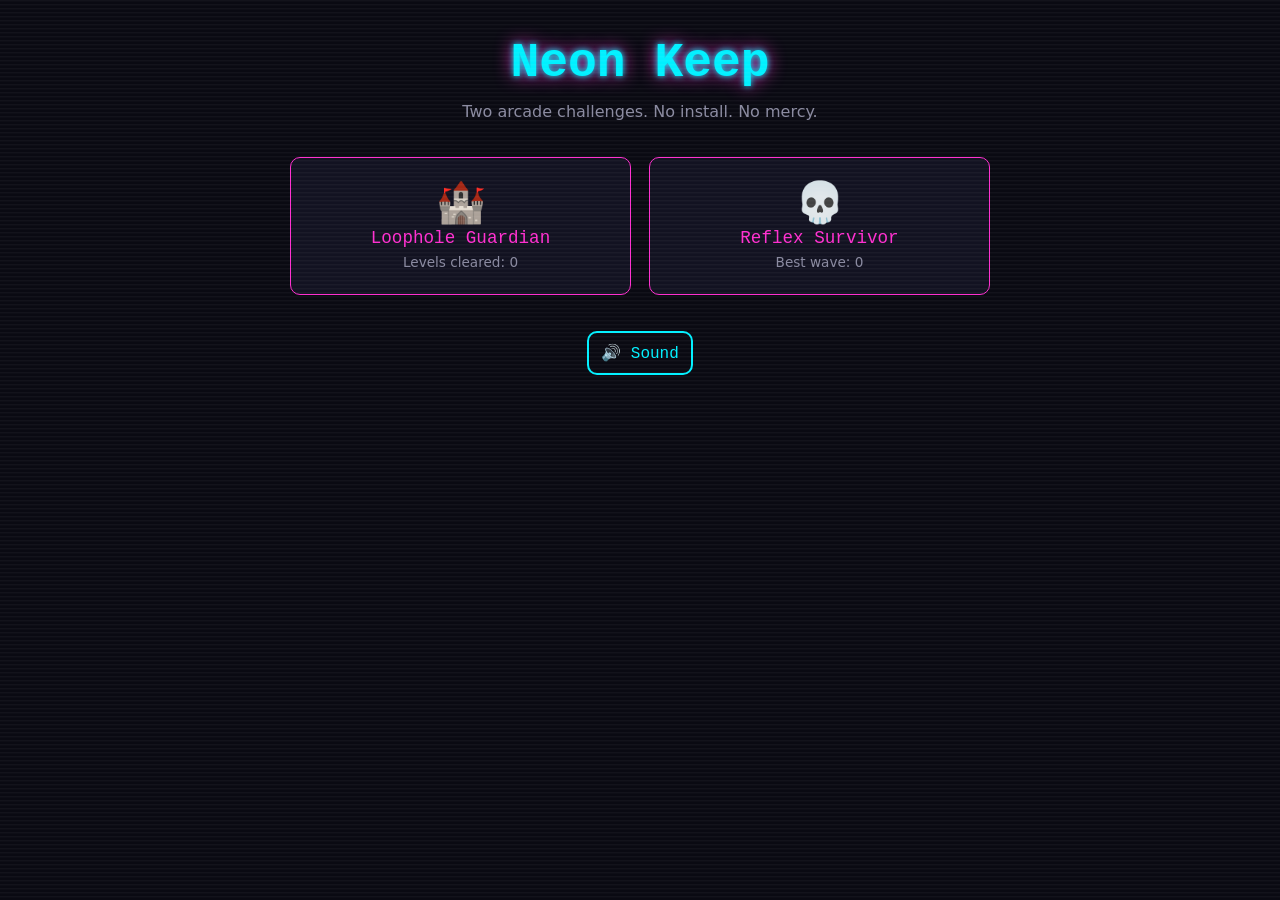
<file: index.html>
<!doctype html>
<html lang="en">
<head>
  <meta charset="utf-8">
  <meta name="viewport" content="width=device-width, initial-scale=1">
  <title>Neon Keep</title>
  <meta name="description" content="Two neon arcade challenges. No install, no signup, no mercy. Play free in your browser.">
  <meta property="og:title" content="Neon Keep">
  <meta property="og:description" content="Two neon arcade challenges. No install, no signup, no mercy.">
  <meta property="og:type" content="website">
  <meta name="twitter:card" content="summary">
  <meta name="twitter:title" content="Neon Keep">
  <meta name="twitter:description" content="Two neon arcade challenges. No install, no signup, no mercy.">
  <link rel="stylesheet" href="shared/theme.css">
  <style>
    body {
      display: flex;
      flex-direction: column;
      align-items: center;
      min-height: 100vh;
      box-sizing: border-box;
      padding: calc(var(--nk-space) * 3) var(--nk-space);
      text-align: center;
    }
    .nk-tagline {
      color: var(--nk-muted);
      font-family: var(--nk-font-body);
      margin: var(--nk-space) 0 calc(var(--nk-space) * 3);
    }
    .nk-tiles {
      display: grid;
      grid-template-columns: repeat(auto-fit, minmax(220px, 1fr));
      gap: calc(var(--nk-space) * 1.5);
      width: 100%;
      max-width: 700px;
    }
    .nk-tile {
      display: flex;
      flex-direction: column;
      align-items: center;
      gap: calc(var(--nk-space) / 2);
      text-decoration: none;
      color: var(--nk-text);
      padding: calc(var(--nk-space) * 2) var(--nk-space);
    }
    .nk-tile:hover,
    .nk-tile:focus-visible {
      box-shadow: 0 0 6px var(--nk-neon-2), 0 0 18px var(--nk-neon-2);
      outline: none;
    }
    .nk-tile-emoji {
      font-size: 2.5rem;
      line-height: 1;
    }
    .nk-tile-name {
      font-family: var(--nk-font-display);
      color: var(--nk-neon-2);
      font-size: 1.1rem;
    }
    .nk-tile-score {
      color: var(--nk-muted);
      font-size: 0.85rem;
    }
    #nk-mute-toggle {
      margin-top: calc(var(--nk-space) * 3);
    }
  </style>
</head>
<body>
  <div class="nk-crt" aria-hidden="true"></div>
  <header>
    <h1 class="nk-title">Neon Keep</h1>
    <p class="nk-tagline">Two arcade challenges. No install. No mercy.</p>
  </header>
  <main class="nk-tiles">
    <a class="nk-panel nk-tile" href="games/guardian/index.html">
      <span class="nk-tile-emoji" aria-hidden="true">🏰</span>
      <span class="nk-tile-name">Loophole Guardian</span>
      <span class="nk-tile-score" id="nk-guardian-score">Levels cleared: 0</span>
    </a>
    <a class="nk-panel nk-tile" href="games/survivor/index.html">
      <span class="nk-tile-emoji" aria-hidden="true">💀</span>
      <span class="nk-tile-name">Reflex Survivor</span>
      <span class="nk-tile-score" id="nk-survivor-score">Best wave: 0</span>
    </a>
  </main>
  <button class="nk-btn" id="nk-mute-toggle" type="button" aria-pressed="false">🔊 Sound</button>

  <script src="shared/store.js"></script>
  <script src="shared/audio.js"></script>
  <script src="shared/juice.js"></script>
  <script>
    (function () {
      'use strict';

      var guardianScoreEl = document.getElementById('nk-guardian-score');
      var survivorScoreEl = document.getElementById('nk-survivor-score');
      var muteBtn = document.getElementById('nk-mute-toggle');
      var tiles = document.querySelectorAll('.nk-tile');

      function renderScores() {
        var levelsCleared = NK.store.get('guardian.levelsCleared', 0);
        var highWave = NK.store.get('survivor.highWave', 0);
        guardianScoreEl.textContent = 'Levels cleared: ' + levelsCleared;
        survivorScoreEl.textContent = 'Best wave: ' + highWave;
      }

      // Fire on pointerdown, not click: a tile navigates away in the same
      // gesture, and on click the blip races document unload and is usually
      // cut off. pointerdown lands earlier and adds no latency.
      for (var i = 0; i < tiles.length; i++) {
        tiles[i].addEventListener('pointerdown', function () {
          NK.audio.init();
          NK.audio.play('click');
        });
      }

      // NK.audio.bindMuteButton renders the label from the persisted
      // isMuted() state and calls setMuted() on click; see shared/audio.js.
      NK.audio.bindMuteButton(muteBtn);

      renderScores();
    })();
  </script>
</body>
</html>
</file>
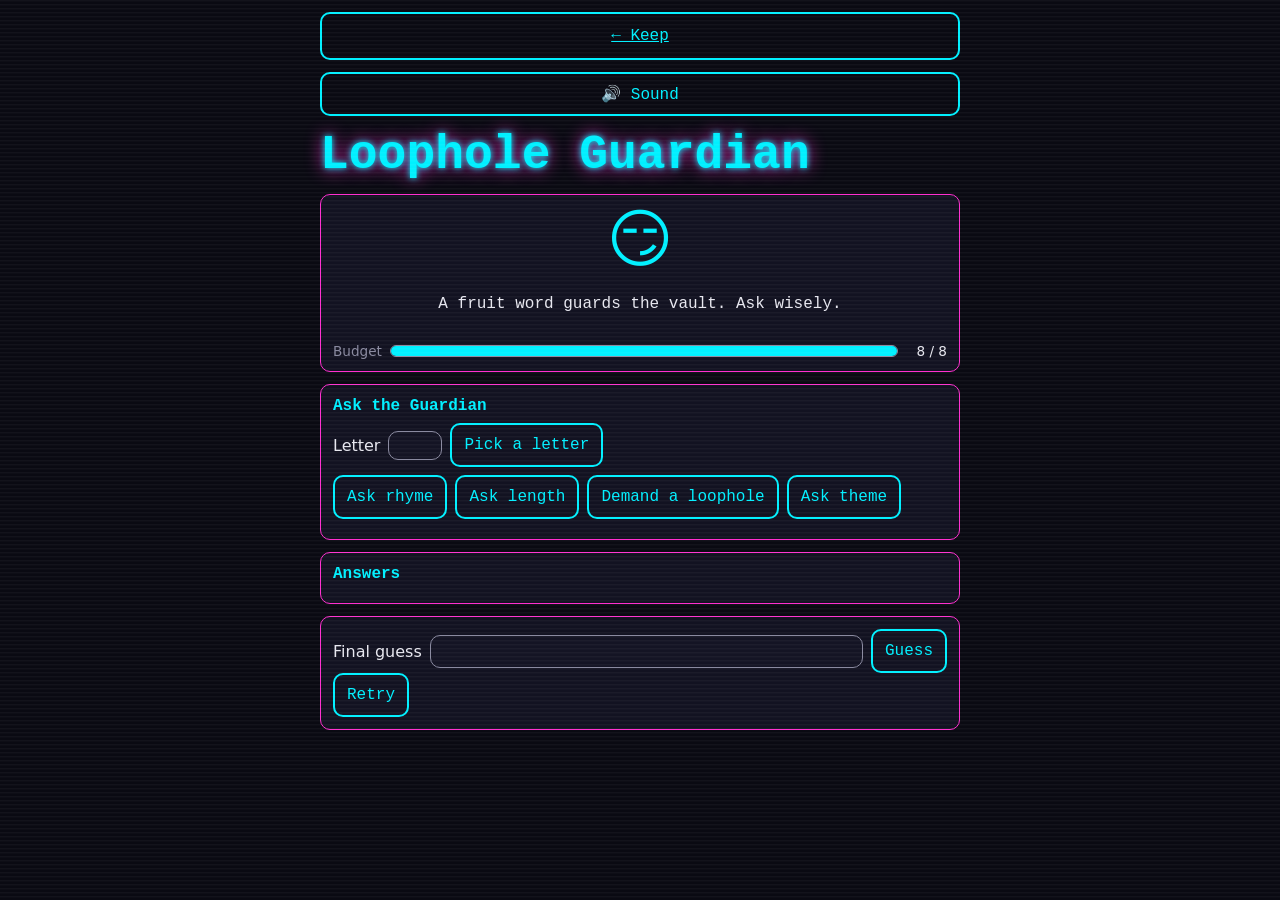
<file: games/guardian/index.html>
<!doctype html>
<html lang="en">
<head>
  <meta charset="utf-8">
  <meta name="viewport" content="width=device-width, initial-scale=1">
  <title>Loophole Guardian — Neon Keep</title>
  <link rel="stylesheet" href="../../shared/theme.css">
  <link rel="stylesheet" href="guardian.css">
</head>
<body>
  <div class="nk-crt" aria-hidden="true"></div>
  <main class="guardian-main">
    <a class="nk-btn" href="../../index.html">&larr; Keep</a>
    <button class="nk-btn" id="nk-mute-toggle" type="button" aria-pressed="false">🔊 Sound</button>
    <h1 class="nk-title">Loophole Guardian</h1>

    <section class="nk-panel guardian-stage">
      <div id="gargoyle" class="gargoyle" data-mood="smug" aria-hidden="true">&#128527;</div>
      <p id="snark" class="snark" aria-live="polite"></p>
      <div class="budget-meter">
        <span class="budget-label">Budget</span>
        <div class="budget-bar"><div id="budget-fill" class="budget-fill"></div></div>
        <span id="budget-count" class="budget-count"></span>
      </div>
    </section>

    <section class="nk-panel guardian-menu" aria-label="Questions">
      <h2>Ask the Guardian</h2>
      <div class="menu-row">
        <label for="letter-input">Letter</label>
        <input id="letter-input" maxlength="1" type="text" autocomplete="off">
        <button id="btn-letter" class="nk-btn" type="button">Pick a letter</button>
      </div>
      <div class="menu-row">
        <button id="btn-rhyme" class="nk-btn" type="button">Ask rhyme</button>
        <button id="btn-length" class="nk-btn" type="button">Ask length</button>
        <button id="btn-taunt" class="nk-btn" type="button">Demand a loophole</button>
        <button id="btn-theme" class="nk-btn" type="button">Ask theme</button>
      </div>
    </section>

    <section class="nk-panel guardian-log" aria-label="Answers">
      <h2>Answers</h2>
      <ul id="log-list" aria-live="polite" aria-atomic="false" class="log-list"></ul>
    </section>

    <section class="nk-panel guardian-guess">
      <form id="guess-form">
        <label for="guess-input">Final guess</label>
        <input id="guess-input" type="text" autocomplete="off">
        <button class="nk-btn" type="submit">Guess</button>
      </form>
      <button id="btn-retry" class="nk-btn" type="button" hidden>Retry</button>
    </section>
  </main>
  <script src="../../shared/store.js"></script>
  <script src="../../shared/audio.js"></script>
  <script src="../../shared/juice.js"></script>
  <script src="words.js"></script>
  <script src="guardian-logic.js"></script>
  <script src="guardian.js"></script>
</body>
</html>
</file>
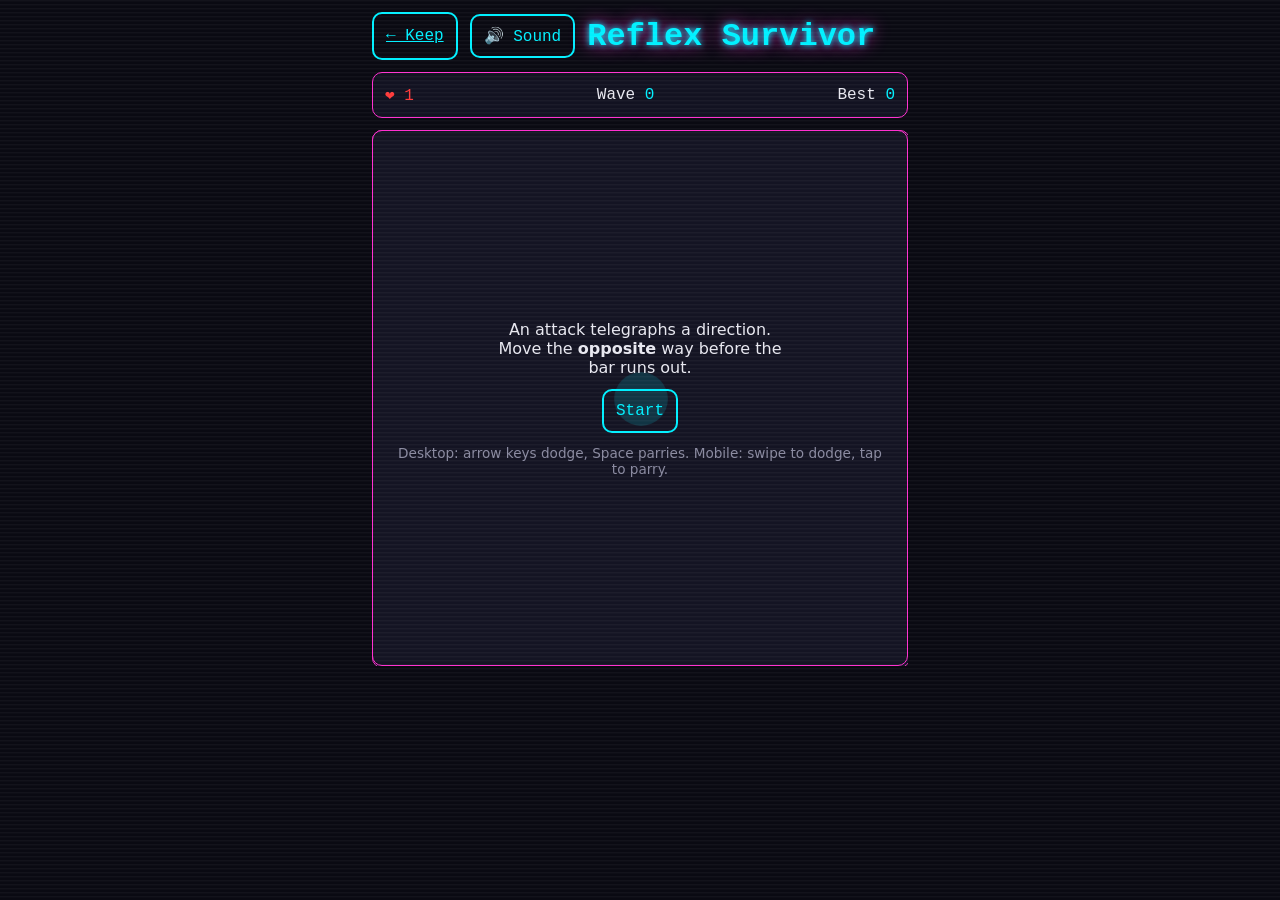
<file: games/survivor/index.html>
<!doctype html>
<html lang="en">
<head>
  <meta charset="utf-8">
  <meta name="viewport" content="width=device-width, initial-scale=1">
  <title>Reflex Survivor — Neon Keep</title>
  <link rel="stylesheet" href="../../shared/theme.css">
  <link rel="stylesheet" href="survivor.css">
</head>
<body>
  <div class="nk-crt" aria-hidden="true"></div>
  <main class="survivor-main">
    <div class="survivor-topbar">
      <a class="nk-btn" href="../../index.html">&larr; Keep</a>
      <button class="nk-btn" id="nk-mute-toggle" type="button" aria-pressed="false">🔊 Sound</button>
      <h1 class="nk-title survivor-title">Reflex Survivor</h1>
    </div>

    <div class="survivor-hud nk-panel" aria-live="polite">
      <span class="survivor-hp" id="survivor-hp" aria-label="hit points">❤️ 1</span>
      <span class="survivor-wave">Wave <span id="survivor-wave">0</span></span>
      <span class="survivor-best">Best <span id="survivor-best">0</span></span>
    </div>

    <div class="survivor-stage">
      <canvas id="survivor-canvas" class="survivor-canvas" width="480" height="480"
              role="img"
              aria-label="Reflex Survivor play area. Attacks telegraph from a direction; dodge away with the arrow keys or a swipe, or parry with Space or a tap.">
        Reflex Survivor needs a browser that can draw to a canvas.
      </canvas>

      <div class="survivor-overlay nk-panel" id="survivor-overlay">
        <p class="survivor-overlay-text" id="survivor-overlay-text">
          An attack telegraphs a direction. Move the <strong>opposite</strong> way before the bar runs out.
        </p>
        <p class="survivor-share" id="survivor-share" hidden></p>
        <button class="nk-btn" id="survivor-start-btn" type="button">Start</button>
        <p class="survivor-hint">Desktop: arrow keys dodge, Space parries. Mobile: swipe to dodge, tap to parry.</p>
      </div>
    </div>
  </main>

  <script src="../../shared/store.js"></script>
  <script src="../../shared/audio.js"></script>
  <script src="../../shared/juice.js"></script>
  <script src="survivor-logic.js"></script>
  <script src="survivor.js"></script>
</body>
</html>
</file>
<file: shared/theme.css>
/* Neon Keep — shared theme. */
:root {
  --nk-bg: #0a0a12;
  --nk-bg-panel: #141424;
  --nk-neon: #00f0ff;
  --nk-neon-2: #ff2fd0;
  --nk-danger: #ff3b3b;
  --nk-text: #e8e8f0;
  --nk-muted: #8a8aa0;
  --nk-font-display: "Courier New", ui-monospace, "SFMono-Regular", Menlo, monospace;
  --nk-font-body: system-ui, -apple-system, sans-serif;
  --nk-radius: 10px;
  --nk-space: 12px;
}

body {
  margin: 0;
  background: var(--nk-bg);
  color: var(--nk-text);
  font-family: var(--nk-font-body);
}

.nk-btn {
  display: inline-flex;
  align-items: center;
  justify-content: center;
  min-height: 44px;
  padding: 0 var(--nk-space);
  border-radius: var(--nk-radius);
  border: 2px solid var(--nk-neon);
  background: transparent;
  color: var(--nk-neon);
  font-family: var(--nk-font-display);
  font-size: 1rem;
  cursor: pointer;
  transition: box-shadow 0.15s ease, background 0.15s ease, color 0.15s ease;
}

.nk-btn:hover,
.nk-btn:focus-visible {
  background: var(--nk-neon);
  color: var(--nk-bg);
  box-shadow: 0 0 6px var(--nk-neon), 0 0 18px var(--nk-neon);
  outline: none;
}

.nk-btn:active {
  box-shadow: 0 0 3px var(--nk-neon);
}

.nk-panel {
  background: color-mix(in srgb, var(--nk-bg-panel) 85%, transparent);
  border: 1px solid var(--nk-neon-2);
  border-radius: var(--nk-radius);
  padding: var(--nk-space);
}

.nk-title {
  font-family: var(--nk-font-display);
  font-size: clamp(1.75rem, 5vw, 3rem);
  color: var(--nk-neon);
  text-shadow: 0 0 6px var(--nk-neon), 0 0 18px var(--nk-neon-2);
  margin: 0;
}

.nk-crt {
  position: fixed;
  inset: 0;
  pointer-events: none;
  background: repeating-linear-gradient(
    to bottom,
    rgba(255, 255, 255, 0.04),
    rgba(255, 255, 255, 0.04) 1px,
    rgba(0, 0, 0, 0) 2px,
    rgba(0, 0, 0, 0) 4px
  );
  z-index: 9999;
}
</file>
<file: games/guardian/guardian.css>
/* Neon Keep — Loophole Guardian styles. */

.guardian-main {
  max-width: 640px;
  margin: 0 auto;
  padding: var(--nk-space, 12px);
  display: flex;
  flex-direction: column;
  gap: var(--nk-space, 12px);
}

.guardian-stage {
  display: flex;
  flex-direction: column;
  align-items: center;
  text-align: center;
  gap: 8px;
}

.gargoyle {
  font-size: 4rem;
  line-height: 1;
  transition: transform 0.2s ease;
}

.gargoyle[data-mood="smug"] { color: var(--nk-neon); }
.gargoyle[data-mood="nervous"] { color: var(--nk-neon-2); }
.gargoyle[data-mood="desperate"] { color: var(--nk-danger); animation: guardian-wobble 0.6s infinite; }
.gargoyle[data-mood="defeated"] { color: var(--nk-muted); filter: grayscale(1); }
.gargoyle.is-open { transform: scale(1.15) rotate(-4deg); }

@keyframes guardian-wobble {
  0%, 100% { transform: rotate(-3deg); }
  50% { transform: rotate(3deg); }
}

.snark {
  min-height: 1.5em;
  font-family: var(--nk-font-display);
  color: var(--nk-text);
}

.budget-meter {
  display: flex;
  align-items: center;
  gap: 8px;
  width: 100%;
}

.budget-label {
  color: var(--nk-muted);
  font-size: 0.85rem;
}

.budget-bar {
  flex: 1;
  height: 10px;
  border-radius: var(--nk-radius);
  background: var(--nk-bg-panel);
  overflow: hidden;
  border: 1px solid var(--nk-muted);
}

.budget-fill {
  height: 100%;
  width: 100%;
  background: var(--nk-neon);
  transition: width 0.2s ease, background 0.2s ease;
}

.budget-count {
  color: var(--nk-text);
  font-size: 0.85rem;
  min-width: 3em;
  text-align: right;
}

.guardian-menu h2,
.guardian-log h2 {
  margin: 0 0 8px;
  font-family: var(--nk-font-display);
  color: var(--nk-neon);
  font-size: 1rem;
}

.menu-row {
  display: flex;
  flex-wrap: wrap;
  gap: 8px;
  margin-bottom: 8px;
  align-items: center;
}

.menu-row input[type="text"] {
  width: 3em;
  background: var(--nk-bg-panel);
  color: var(--nk-text);
  border: 1px solid var(--nk-muted);
  border-radius: var(--nk-radius);
  padding: 6px;
  text-align: center;
}

.log-list {
  list-style: none;
  margin: 0;
  padding: 0;
  max-height: 200px;
  overflow-y: auto;
  display: flex;
  flex-direction: column;
  gap: 6px;
}

.log-list li {
  background: var(--nk-bg-panel);
  border-radius: var(--nk-radius);
  padding: 6px 10px;
  font-size: 0.9rem;
}

.guardian-guess form {
  display: flex;
  flex-wrap: wrap;
  align-items: center;
  gap: 8px;
}

.guardian-guess input[type="text"] {
  flex: 1;
  min-width: 8em;
  background: var(--nk-bg-panel);
  color: var(--nk-text);
  border: 1px solid var(--nk-muted);
  border-radius: var(--nk-radius);
  padding: 8px;
}

@media (max-width: 480px) {
  .guardian-main { padding: 8px; }
  .gargoyle { font-size: 3rem; }
}
</file>
<file: games/survivor/survivor.css>
/* Neon Keep — Reflex Survivor styles. */

.survivor-main {
  box-sizing: border-box;
  max-width: 560px;
  margin: 0 auto;
  padding: var(--nk-space);
  display: flex;
  flex-direction: column;
  gap: var(--nk-space);
}

.survivor-topbar {
  display: flex;
  align-items: center;
  gap: var(--nk-space);
  flex-wrap: wrap;
}

.survivor-title {
  font-size: clamp(1.25rem, 5vw, 2rem);
}

.survivor-hud {
  display: flex;
  align-items: center;
  justify-content: space-between;
  gap: var(--nk-space);
  font-family: var(--nk-font-display);
  font-size: 1rem;
}

.survivor-hp {
  color: var(--nk-danger);
}

.survivor-wave,
.survivor-best {
  color: var(--nk-text);
}

.survivor-wave span,
.survivor-best span {
  color: var(--nk-neon);
}

.survivor-stage {
  position: relative;
  width: 100%;
  aspect-ratio: 1 / 1;
  max-height: 70vh;
  overflow: hidden;
}

.survivor-canvas {
  display: block;
  width: 100%;
  height: 100%;
  border-radius: var(--nk-radius);
  border: 1px solid var(--nk-neon-2);
  background: var(--nk-bg-panel);
  touch-action: none;
}

/* Death slow-motion: a brief, self-clearing beat on the frozen death frame
   between the hit-stop pause and the death overlay. Pure CSS transition, no
   animation frame involved. Cleared on the next run in survivor.js. */
.survivor-canvas.survivor-slowmo {
  transition: filter 450ms ease-out, transform 450ms ease-out;
  filter: grayscale(0.6) brightness(0.7) saturate(1.5) hue-rotate(-8deg);
  transform: scale(1.04);
}

.survivor-overlay {
  position: absolute;
  inset: 0;
  display: flex;
  flex-direction: column;
  align-items: center;
  justify-content: center;
  gap: var(--nk-space);
  text-align: center;
  padding: calc(var(--nk-space) * 2);
}

.survivor-overlay[hidden] {
  display: none;
}

.survivor-overlay-text {
  margin: 0;
  color: var(--nk-text);
  max-width: 30ch;
}

.survivor-hint {
  margin: 0;
  color: var(--nk-muted);
  font-size: 0.85rem;
}

.survivor-share {
  margin: 0;
  color: var(--nk-neon-2);
  font-family: var(--nk-font-display);
}

@media (max-width: 420px) {
  .survivor-stage {
    max-height: 60vh;
  }
}
</file>
